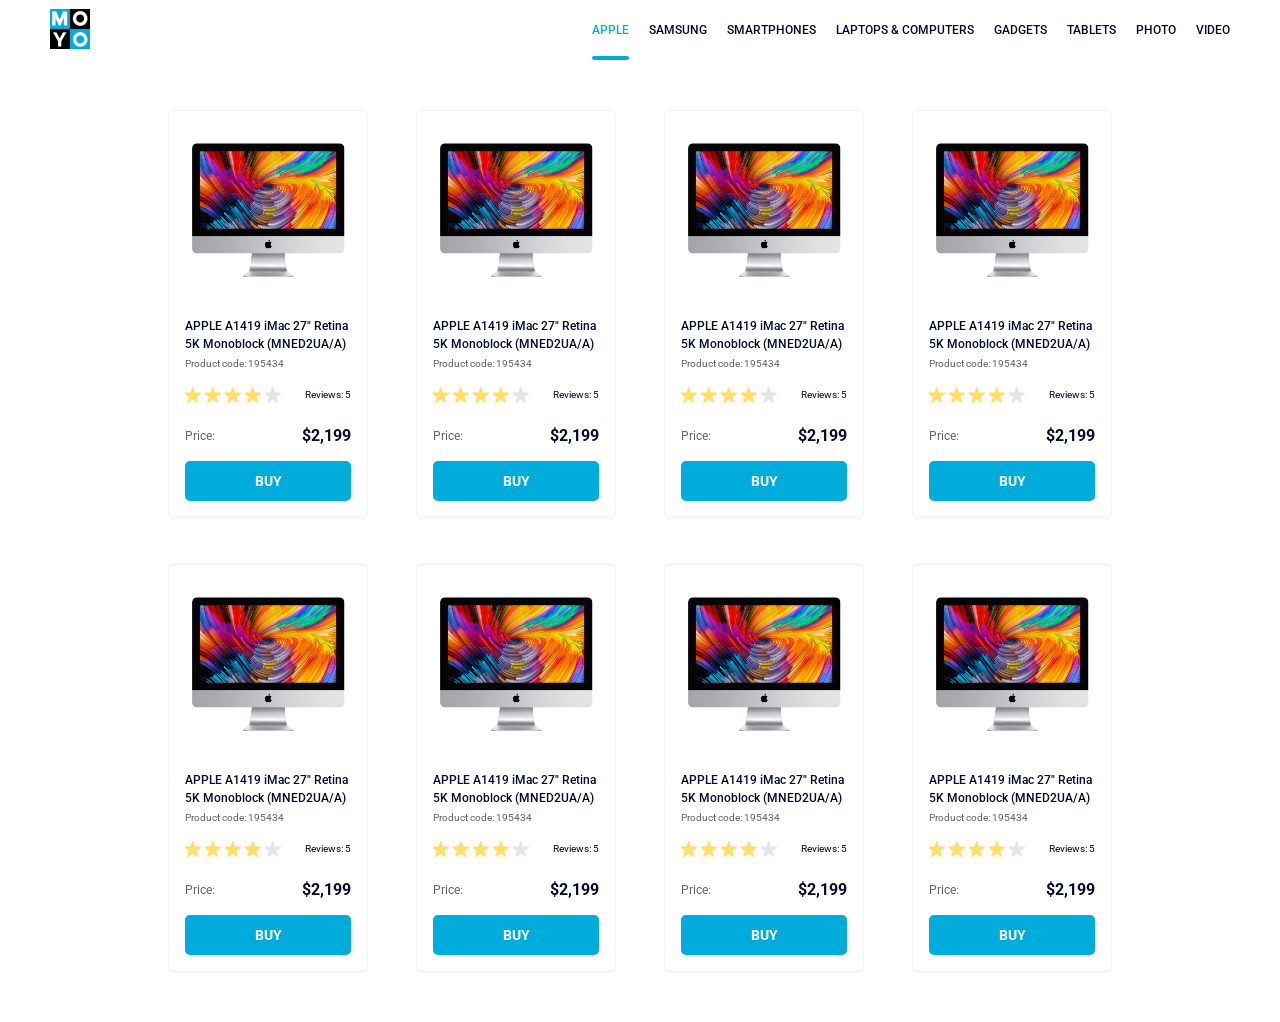
<file: index.html>
<!doctype html><html lang="en"><head><meta charset="UTF-8"><meta name="viewport" content="width=device-width, initial-scale=1.0"><title>Catalog</title><link rel="preconnect" href="https://fonts.gstatic.com"><link href="https://fonts.googleapis.com/css2?family=Roboto:wght@400;500;700&display=swap" rel="stylesheet"><link rel="stylesheet" href="main.745c92a3.css"></head><body> <header class="header"> <a href="#" class="header__logo"> <img src="logo.6c938e44.png" alt="Moyo logo"> </a> <nav class="nav"> <ul class="nav__list"> <li class="nav__item"> <a href="#" class="is-active nav__link"> apple </a> </li> <li class="nav__item"> <a href="#" class="nav__link"> samsung </a> </li> <li class="nav__item"> <a href="#" class="nav__link"> smartphones </a> </li> <li class="nav__item"> <a href="#" class="nav__link" data-qa="nav-hover"> laptops & computers </a> </li> <li class="nav__item"> <a href="#" class="nav__link"> gadgets </a> </li> <li class="nav__item"> <a href="#" class="nav__link"> tablets </a> </li> <li class="nav__item"> <a href="#" class="nav__link"> photo </a> </li> <li class="nav__item"> <a href="#" class="nav__link"> video </a> </li> </ul> </nav> </header> <main class="catalog"> <article class="card" data-qa="card"> <img src="imac.2690641a.jpeg" alt="imac product" class="card__preview"> <h2 class="card__title"> APPLE A1419 iMac 27" Retina 5K Monoblock (MNED2UA/A) </h2> <p class="card__product-code">Product code: 195434</p> <div class="card__rating"> <ul class="stars stars--4"> <li class="stars__star"></li> <li class="stars__star"></li> <li class="stars__star"></li> <li class="stars__star"></li> <li class="stars__star"></li> </ul> <span class="card__reviews">Reviews: 5</span> </div> <div class="card__price"> <p class="card__price-label">Price:</p> <h3 class="card__price-value">$2,199</h3> </div> <a href="#" class="card__button" data-qa="card-hover"> Buy </a> </article> <article class="card"> <img src="imac.2690641a.jpeg" alt="imac product" class="card__preview"> <h2 class="card__title"> APPLE A1419 iMac 27" Retina 5K Monoblock (MNED2UA/A) </h2> <p class="card__product-code">Product code: 195434</p> <div class="card__rating"> <ul class="stars stars--4"> <li class="stars__star"></li> <li class="stars__star"></li> <li class="stars__star"></li> <li class="stars__star"></li> <li class="stars__star"></li> </ul> <span class="card__reviews">Reviews: 5</span> </div> <div class="card__price"> <p class="card__price-label">Price:</p> <h3 class="card__price-value">$2,199</h3> </div> <a href="#" class="card__button"> Buy </a> </article> <article class="card"> <img src="imac.2690641a.jpeg" alt="imac product" class="card__preview"> <h2 class="card__title"> APPLE A1419 iMac 27" Retina 5K Monoblock (MNED2UA/A) </h2> <p class="card__product-code">Product code: 195434</p> <div class="card__rating"> <ul class="stars stars--4"> <li class="stars__star"></li> <li class="stars__star"></li> <li class="stars__star"></li> <li class="stars__star"></li> <li class="stars__star"></li> </ul> <span class="card__reviews">Reviews: 5</span> </div> <div class="card__price"> <p class="card__price-label">Price:</p> <h3 class="card__price-value">$2,199</h3> </div> <a href="#" class="card__button"> Buy </a> </article> <article class="card"> <img src="imac.2690641a.jpeg" alt="imac product" class="card__preview"> <h2 class="card__title"> APPLE A1419 iMac 27" Retina 5K Monoblock (MNED2UA/A) </h2> <p class="card__product-code">Product code: 195434</p> <div class="card__rating"> <ul class="stars stars--4"> <li class="stars__star"></li> <li class="stars__star"></li> <li class="stars__star"></li> <li class="stars__star"></li> <li class="stars__star"></li> </ul> <span class="card__reviews">Reviews: 5</span> </div> <div class="card__price"> <p class="card__price-label">Price:</p> <h3 class="card__price-value">$2,199</h3> </div> <a href="#" class="card__button"> Buy </a> </article> <article class="card"> <img src="imac.2690641a.jpeg" alt="imac product" class="card__preview"> <h2 class="card__title"> APPLE A1419 iMac 27" Retina 5K Monoblock (MNED2UA/A) </h2> <p class="card__product-code">Product code: 195434</p> <div class="card__rating"> <ul class="stars stars--4"> <li class="stars__star"></li> <li class="stars__star"></li> <li class="stars__star"></li> <li class="stars__star"></li> <li class="stars__star"></li> </ul> <span class="card__reviews">Reviews: 5</span> </div> <div class="card__price"> <p class="card__price-label">Price:</p> <h3 class="card__price-value">$2,199</h3> </div> <a href="#" class="card__button"> Buy </a> </article> <article class="card"> <img src="imac.2690641a.jpeg" alt="imac product" class="card__preview"> <h2 class="card__title"> APPLE A1419 iMac 27" Retina 5K Monoblock (MNED2UA/A) </h2> <p class="card__product-code">Product code: 195434</p> <div class="card__rating"> <ul class="stars stars--4"> <li class="stars__star"></li> <li class="stars__star"></li> <li class="stars__star"></li> <li class="stars__star"></li> <li class="stars__star"></li> </ul> <span class="card__reviews">Reviews: 5</span> </div> <div class="card__price"> <p class="card__price-label">Price:</p> <h3 class="card__price-value">$2,199</h3> </div> <a href="#" class="card__button"> Buy </a> </article> <article class="card"> <img src="imac.2690641a.jpeg" alt="imac product" class="card__preview"> <h2 class="card__title"> APPLE A1419 iMac 27" Retina 5K Monoblock (MNED2UA/A) </h2> <p class="card__product-code">Product code: 195434</p> <div class="card__rating"> <ul class="stars stars--4"> <li class="stars__star"></li> <li class="stars__star"></li> <li class="stars__star"></li> <li class="stars__star"></li> <li class="stars__star"></li> </ul> <span class="card__reviews">Reviews: 5</span> </div> <div class="card__price"> <p class="card__price-label">Price:</p> <h3 class="card__price-value">$2,199</h3> </div> <a href="#" class="card__button"> Buy </a> </article> <article class="card"> <img src="imac.2690641a.jpeg" alt="imac product" class="card__preview"> <h2 class="card__title"> APPLE A1419 iMac 27" Retina 5K Monoblock (MNED2UA/A) </h2> <p class="card__product-code">Product code: 195434</p> <div class="card__rating"> <ul class="stars stars--4"> <li class="stars__star"></li> <li class="stars__star"></li> <li class="stars__star"></li> <li class="stars__star"></li> <li class="stars__star"></li> </ul> <span class="card__reviews">Reviews: 5</span> </div> <div class="card__price"> <p class="card__price-label">Price:</p> <h3 class="card__price-value">$2,199</h3> </div> <a href="#" class="card__button"> Buy </a> </article> </main> </body></html>
</file>
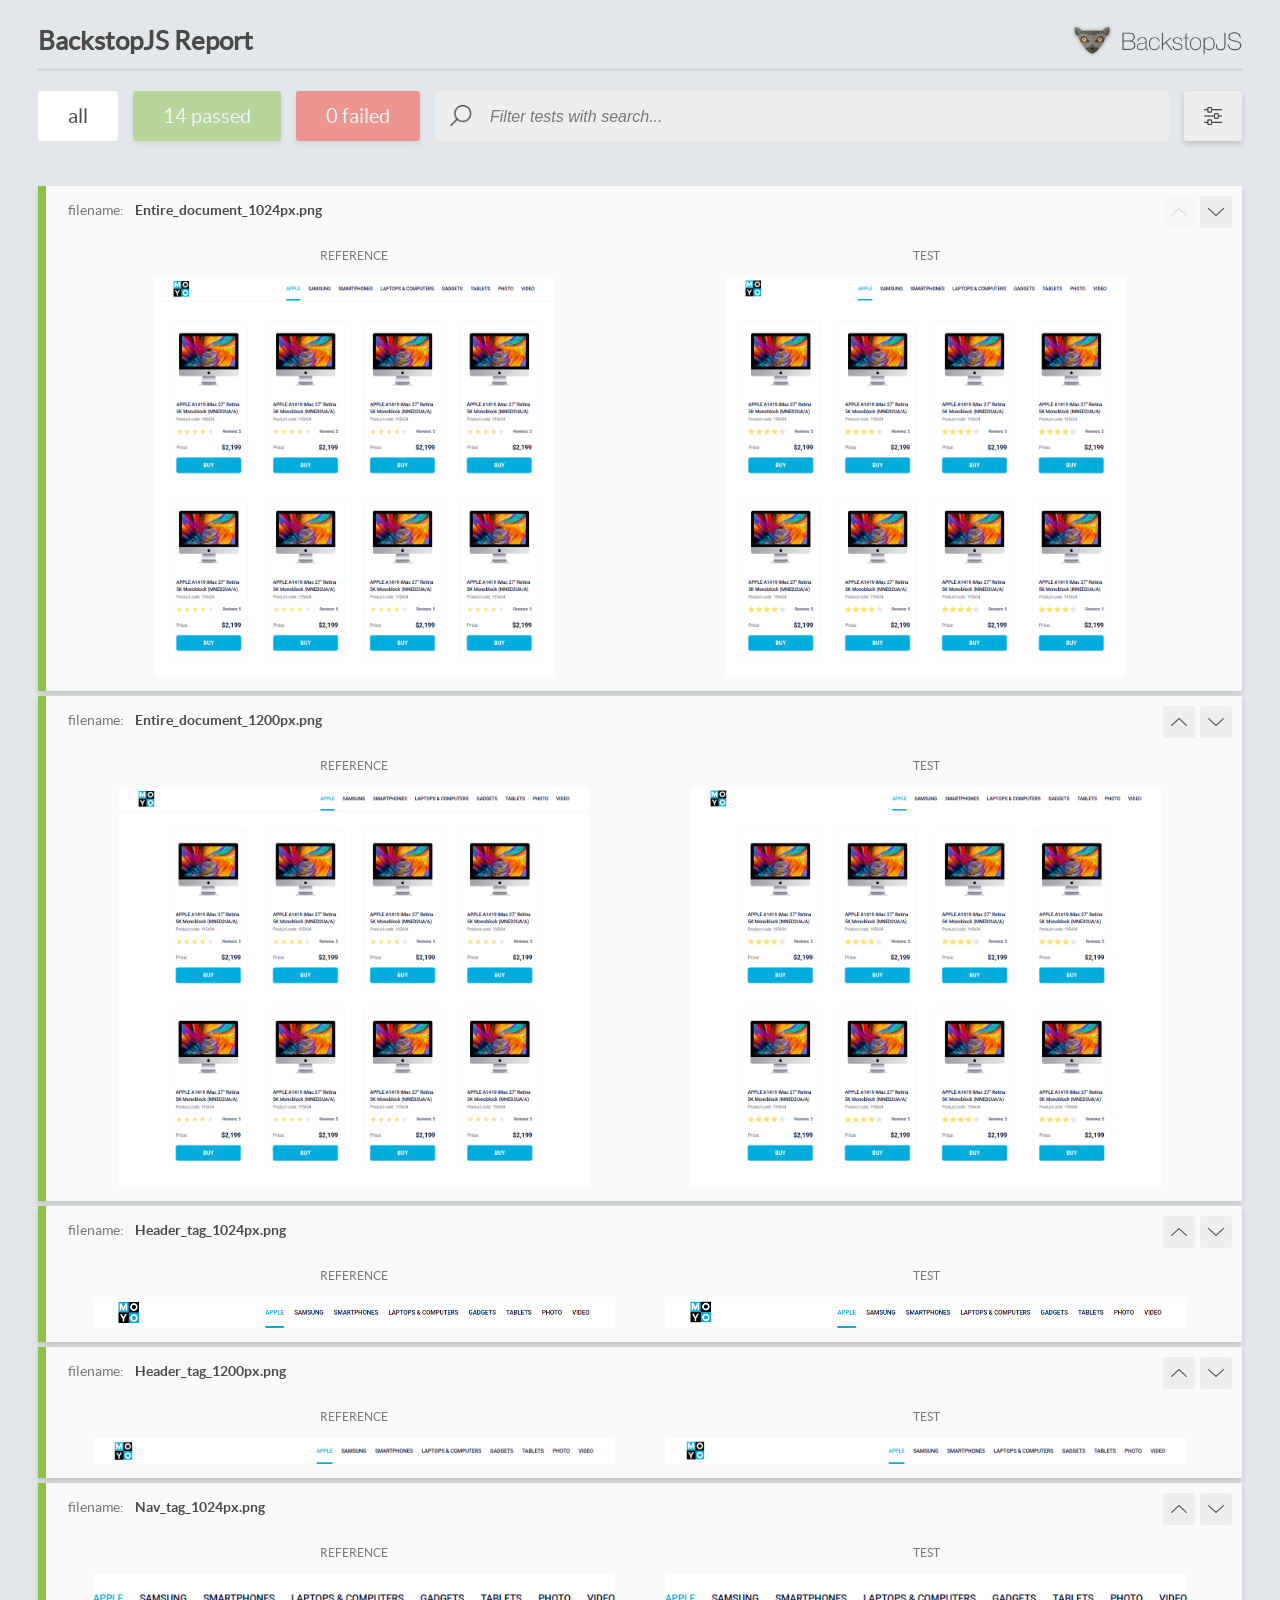
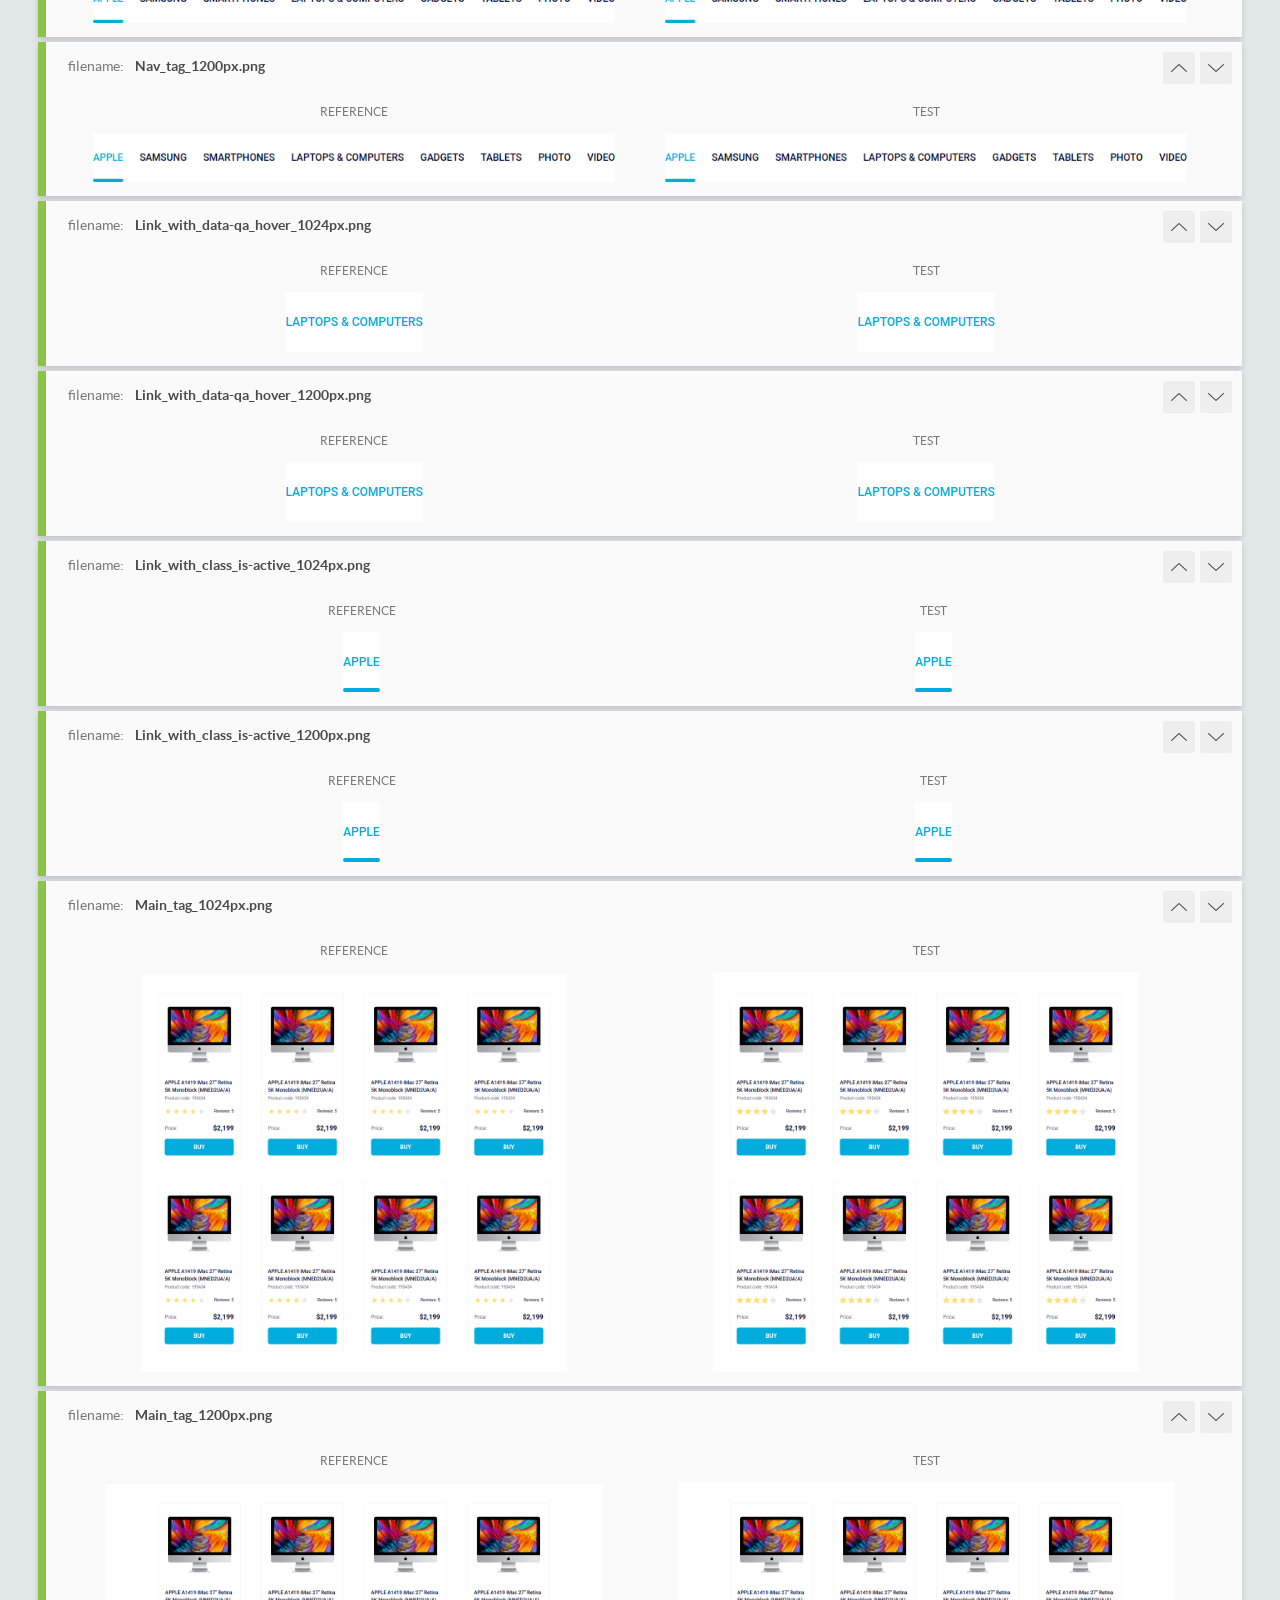
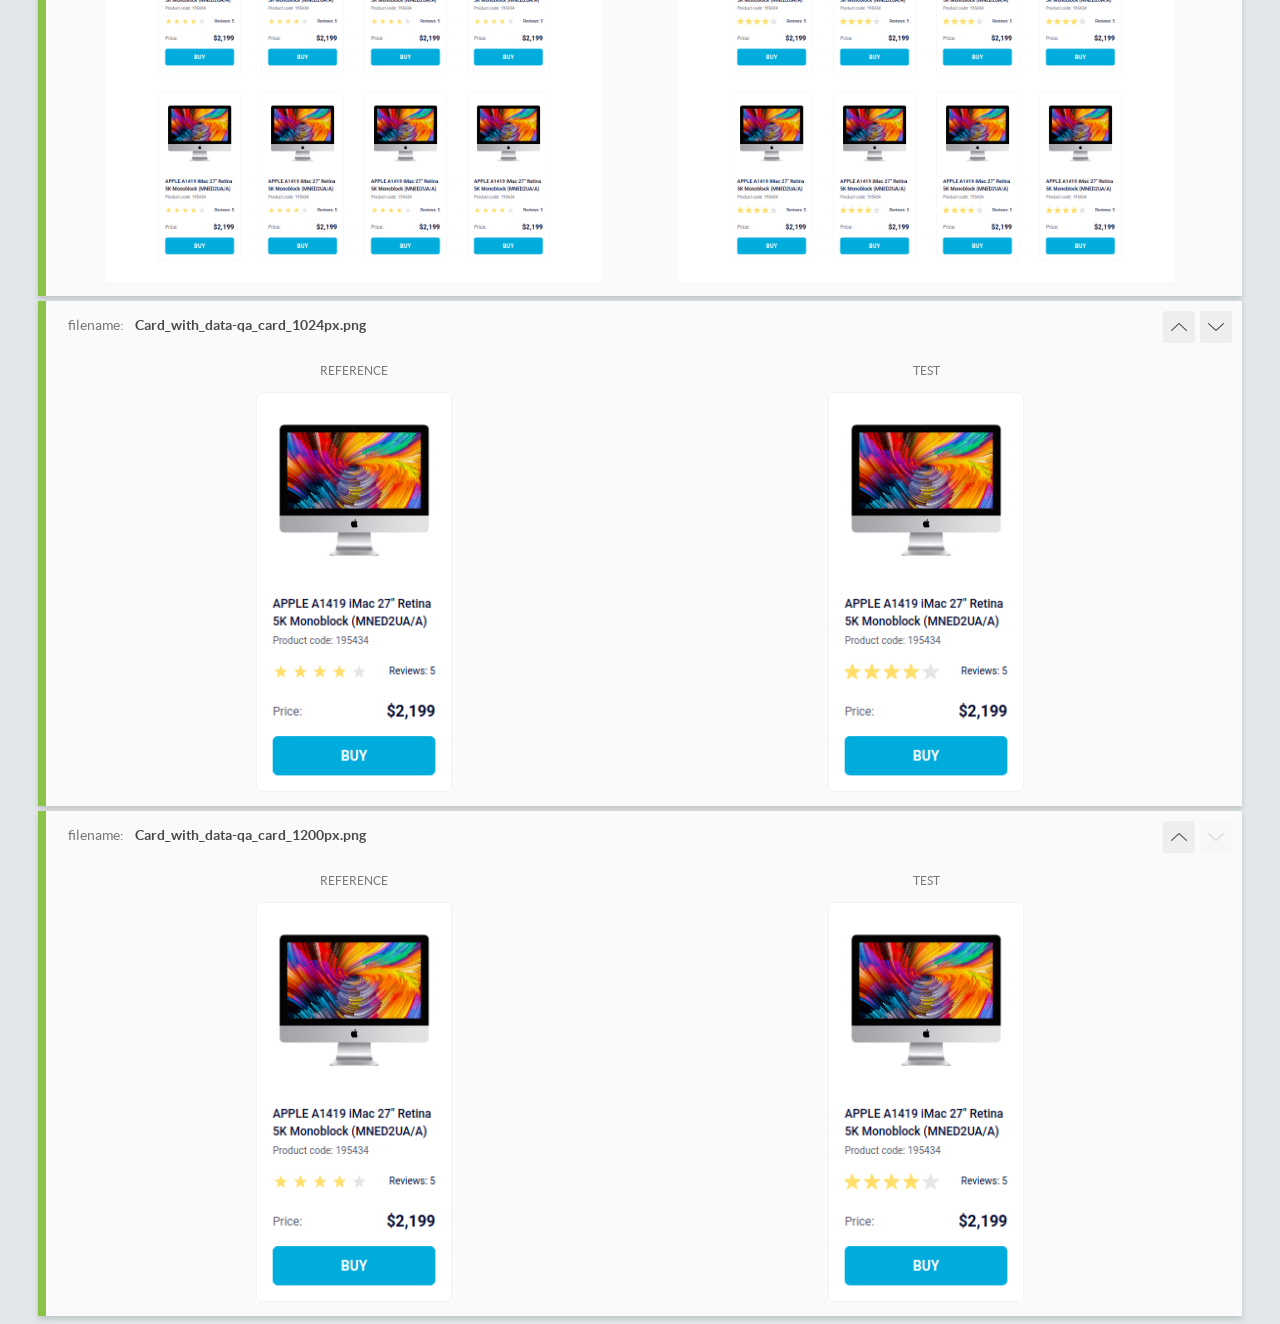
<file: report/html_report/index.html>
<!DOCTYPE html>
<html>
  <head>
    <meta charset="utf-8">
    <!-- Disable Cache -->
    <meta http-equiv="Cache-Control" content="no-cache, no-store, must-revalidate">
    <meta http-equiv="Pragma" content="no-cache">
    <meta http-equiv="Expires" content="0">

    <title>BackstopJS Report</title>

    <style>
      @font-face {
          font-family: 'latoregular';
          src: url('./assets/fonts/lato-regular-webfont.woff2') format('woff2'),
              url('./assets/fonts/lato-regular-webfont.woff') format('woff');
          font-weight: 400;
          font-style: normal;
      }
      @font-face {
          font-family: 'latobold';
          src: url('./assets/fonts/lato-bold-webfont.woff2') format('woff2'),
              url('./assets/fonts/lato-bold-webfont.woff') format('woff');
          font-weight: 700;
          font-style: normal;
      }

      .ReactModal__Body--open {
          overflow: hidden;
      }
      .ReactModal__Body--open .header {
        display: none;
      }

    </style>
  </head>
  <body style="background-color: #E2E7EA">
    <div id="root">

    </div>
    <script>
      function report (report) { // eslint-disable-line no-unused-vars
        window.tests = report;
      }
    </script>
    <script src="config.js"></script>
    <script src="index_bundle.js"></script>
  </body>
</html>
</file>
<file: main.745c92a3.css>
body{margin:0;font-family:Roboto,sans-serif;font-weight:500;font-size:12px}.header{display:flex;justify-content:space-between;align-items:center;padding:0 50px;text-transform:uppercase}.nav__list{display:flex;list-style:none;padding:0;margin:0}.nav__item:not(:last-child){margin-right:20px}.nav__link{display:inline-block;position:relative;text-decoration:none;color:#060b35;line-height:60px;text-align:center;transition:color .3s}.nav__link.is-active{color:#00acdc}.nav__link.is-active:after{content:"";position:absolute;bottom:0;height:4px;border-radius:8px;left:0;width:100%;background-color:#00acdc}.nav__link:hover{color:#00acdc}.catalog{display:grid;grid-template-columns:repeat(1,1fr);justify-content:center;justify-items:center;padding:50px 40px;gap:46px 48px}@media (min-width:488px){.catalog{grid-template-columns:repeat(2,200px)}}@media (min-width:768px){.catalog{grid-template-columns:repeat(3,200px)}}@media (min-width:1024px){.catalog{grid-template-columns:repeat(4,200px)}}.stars{list-style:none;margin:0;padding:0;display:flex}.stars__star{background-image:url(star.040e0f1e.svg);width:16px;height:16px;background-size:cover;background-position:50%;background-repeat:no-repeat}.stars__star:not(:last-child){margin-right:4px}.stars--1>:nth-child(-n+1),.stars--2>:nth-child(-n+2),.stars--3>:nth-child(-n+3),.stars--4>:nth-child(-n+4),.stars--5>:nth-child(-n+5){background-image:url(star-active.3d99ddfd.svg)}.card{box-sizing:border-box;width:200px;padding:32px 16px 16px;display:flex;flex-direction:column;background-color:#fff;border:1px solid #f3f3f3;border-radius:5px;transition:transform .3s}.card__preview{width:160px;align-self:center;height:134px}.card__title{padding:0;transition:color .3s;margin:40px 0 0;font-size:12px;line-height:18px;font-weight:500;color:#060b35}.card__product-code{margin:4px 0 0;font-size:10px;line-height:14px;font-weight:400;color:#616070}.card__rating{display:flex;margin-top:16px;justify-content:space-between;align-items:center}.card__reviews{font-size:10px;line-height:14px;font-weight:400;color:#060b35}.card__price{display:flex;align-items:center;justify-content:space-between;margin:24px 0 0}.card__price-label{margin:0;font-size:12px;line-height:18px;font-weight:400;color:#616070}.card__price-value{margin:0;font-size:16px;line-height:18px;font-weight:700;color:#060b35}.card__button{text-decoration:none;display:block;width:100%;background-color:#00acdc;padding-block:12px;text-align:center;border-radius:5px;box-sizing:border-box;height:40px;text-transform:uppercase;transition:all .3s;font-size:14px;line-height:16px;font-weight:700;color:#fff;margin:16px 0 0}.card__button:hover{border:1px solid #00acdc;background-color:#fff;color:#00acdc;padding-block:11px}.card:hover{transform:scale(1.05)}.card:hover .card__title{color:#34568b}
/*# sourceMappingURL=main.745c92a3.css.map */
</file>
